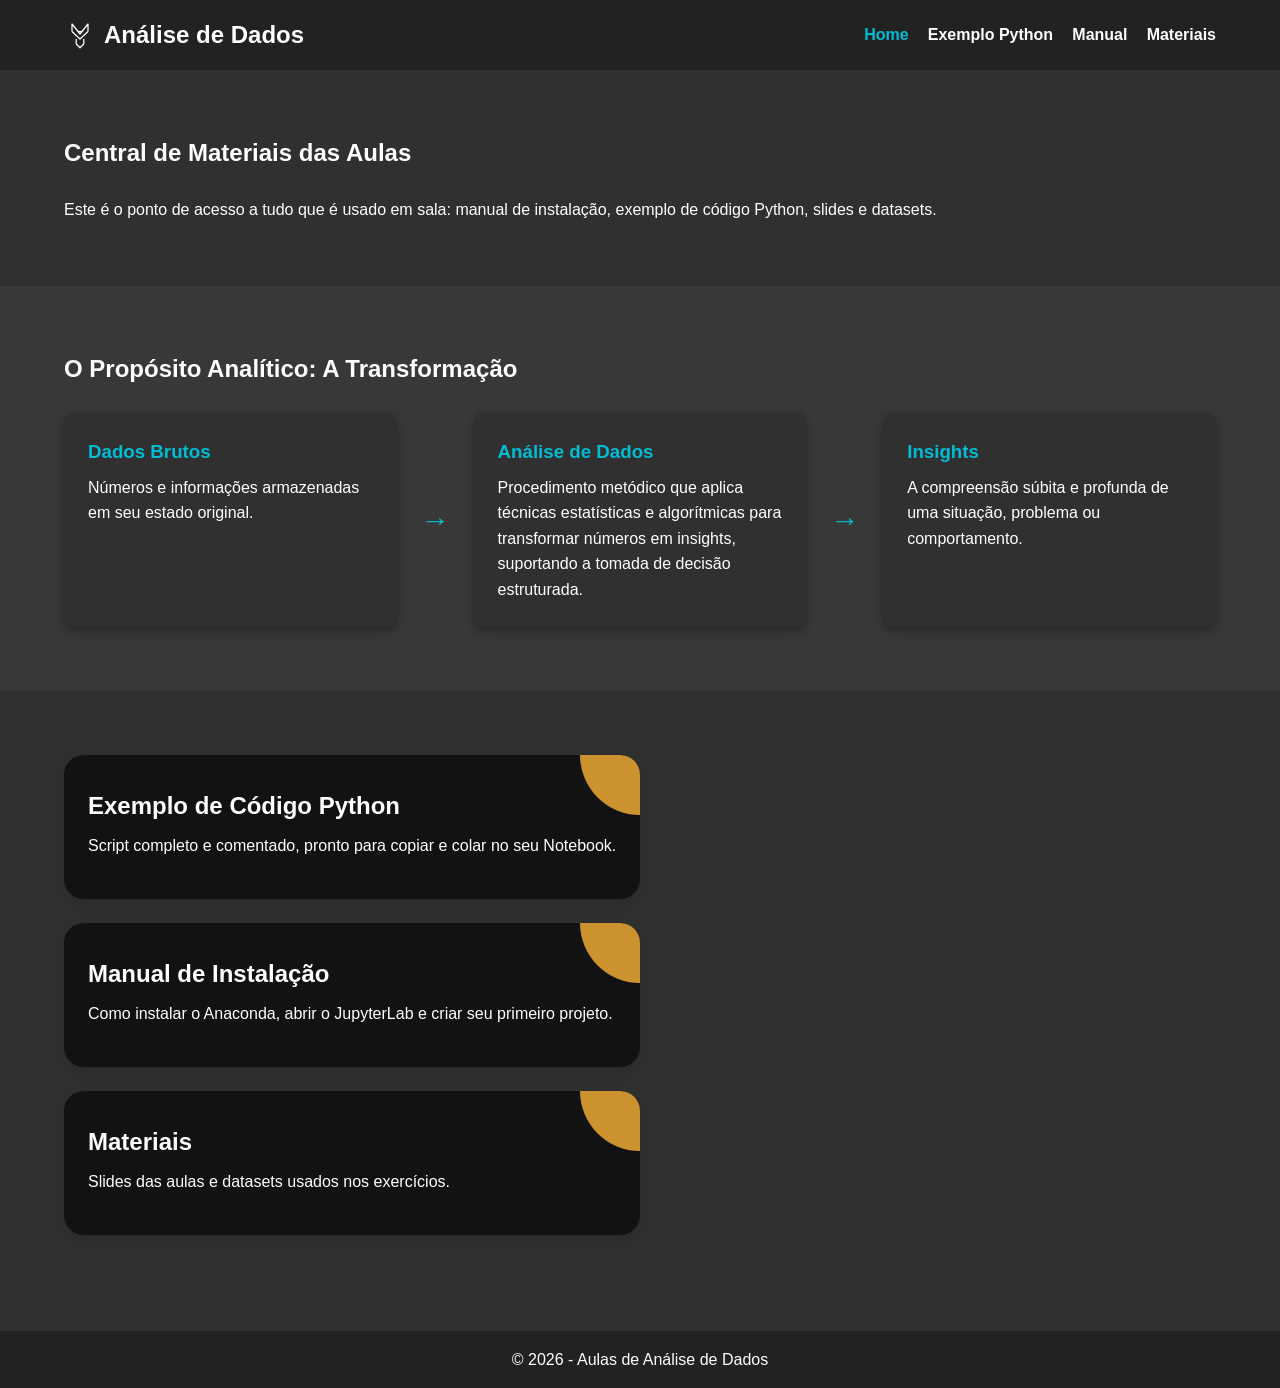
<file: index.html>
<!DOCTYPE html>
<html lang="pt-BR">
<head>
    <meta charset="UTF-8">
    <meta name="viewport" content="width=device-width, initial-scale=1.0">
    <meta name="description" content="Central de materiais das aulas de Análise de Dados">
    <title>Aulas de Análise de Dados</title>
    <link rel="stylesheet" href="css/style.css">
    <link rel="stylesheet" href="css/materiais-style.css">
</head>
<body class="fade-in">

    <!-- Cabeçalho / Navbar -->
    <header>
        <nav class="navbar">
            <h1>
                <a href="index.html" class="logo-link">
                    <img src="assets/icons/logo.svg" alt="Logotipo do curso de Análise de Dados">
                    Análise de Dados
                </a>
            </h1>
            <ul>
                <li><a href="index.html" class="active">Home</a></li>
                <li><a href="pages/exemplo-python.html">Exemplo Python</a></li>
                <li><a href="pages/manual.html">Manual</a></li>
                <li><a href="pages/materiais.html">Materiais</a></li>
            </ul>
        </nav>
    </header>

    <!-- Conteúdo principal -->
    <main>

        <!-- Seção Home -->
        <section id="home" class="section">
            <div class="container">
                <h2>Central de Materiais das Aulas</h2>
                <p>Este é o ponto de acesso a tudo que é usado em sala: manual de instalação, exemplo de código Python, slides e datasets.</p>
            </div>
        </section>

        <!-- Seção Introdução: O Propósito Analítico -->
        <section id="proposito" class="section bg-light">
            <div class="container">
                <h2>O Propósito Analítico: A Transformação</h2>
                <div class="flow-steps">

                    <div class="flow-step">
                        <h3>Dados Brutos</h3>
                        <p>Números e informações armazenadas em seu estado original.</p>
                    </div>

                    <span class="flow-arrow">→</span>

                    <div class="flow-step">
                        <h3>Análise de Dados</h3>
                        <p>Procedimento metódico que aplica técnicas estatísticas e algorítmicas para transformar números em insights, suportando a tomada de decisão estruturada.</p>
                    </div>

                    <span class="flow-arrow">→</span>

                    <div class="flow-step">
                        <h3>Insights</h3>
                        <p>A compreensão súbita e profunda de uma situação, problema ou comportamento.</p>
                    </div>

                </div>
            </div>
        </section>

        <!-- Seção acesso às páginas -->
        <section id="paginas" class="section">
            <div class="container">
                <div class="grid grid-stack">

                    <a href="pages/exemplo-python.html" class="card-link material-card">
                        <div class="card">                      
                            <h3>Exemplo de Código Python</h3>
                            <p>Script completo e comentado, pronto para copiar e colar no seu Notebook.</p>
                        </div>
                    </a>

                    <a href="pages/manual.html" class="card-link material-card">
                        <div class="card">
                            <h3>Manual de Instalação</h3>
                            <p>Como instalar o Anaconda, abrir o JupyterLab e criar seu primeiro projeto.</p>
                        </div>
                    </a>

                    <a href="pages/materiais.html" class="card-link material-card">
                        <div class="card">
                            <h3>Materiais</h3>
                            <p>Slides das aulas e datasets usados nos exercícios.</p>
                        </div>
                    </a>

                </div>
            </div>
        </section>

    </main>

    <!-- Rodapé -->
    <footer>
        <p>© 2026 - Aulas de Análise de Dados</p>
    </footer>

</body>
</html>
</file>
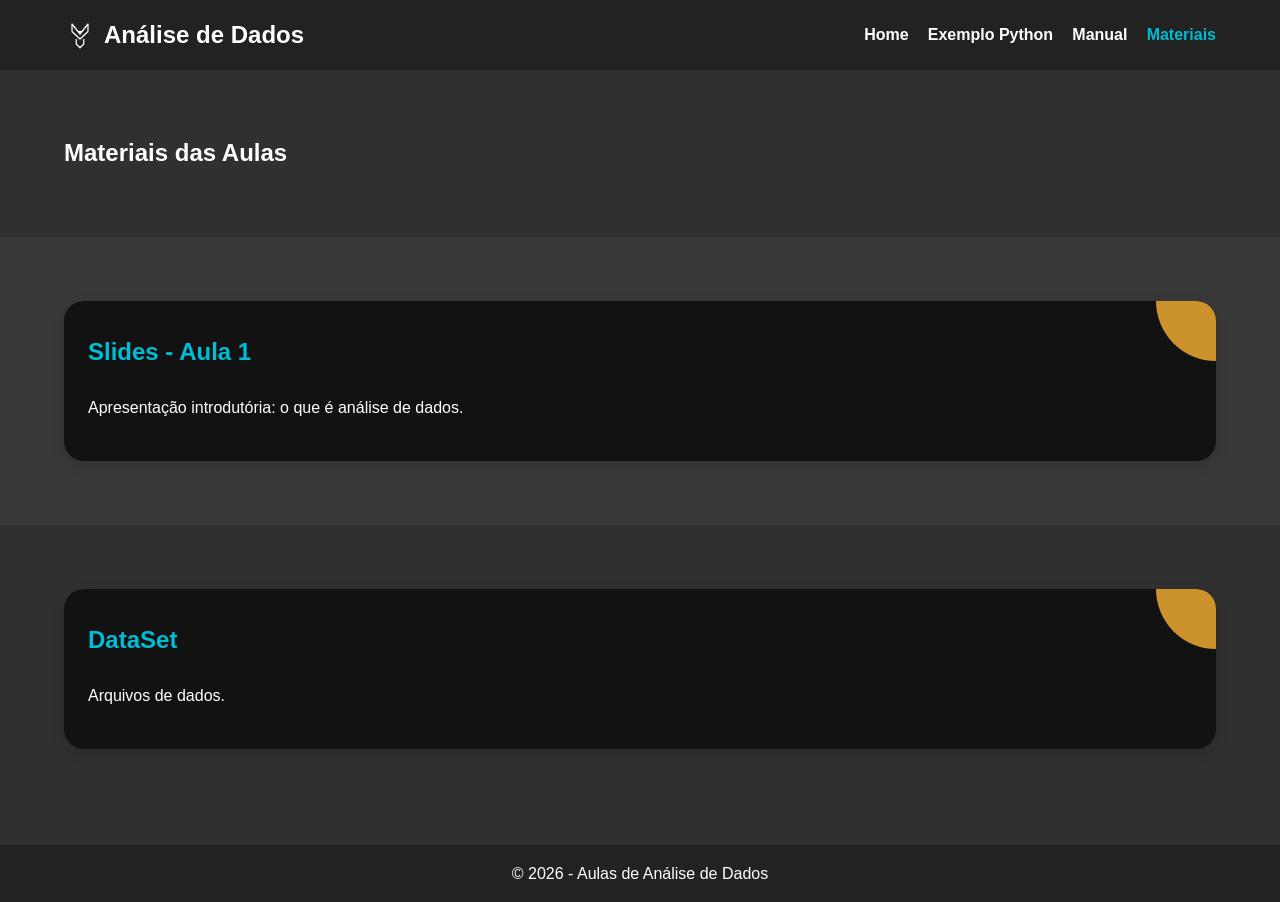
<file: pages/materiais.html>
<!DOCTYPE html>
<html lang="pt-BR">
<head>
    <meta charset="UTF-8">
    <meta name="viewport" content="width=device-width, initial-scale=1.0">
    <meta name="description" content="Materiais das aulas de Análise de Dados: slides e datasets">
    <title>Materiais - Análise de Dados</title>
    <link rel="stylesheet" href="../css/style.css">
    <link rel="stylesheet" href="../css/materiais-style.css">
</head>
<body class="fade-in">

    <!-- Cabeçalho / Navbar -->
    <header>
        <nav class="navbar">
            <h1>
                <a href="../index.html" class="logo-link">
                    <img src="../assets/icons/logo.svg" alt="Logotipo do curso de Análise de Dados">
                    Análise de Dados
                </a>
            </h1>
            <ul>
                <li><a href="../index.html">Home</a></li>
                <li><a href="exemplo-python.html">Exemplo Python</a></li>
                <li><a href="manual.html">Manual</a></li>
                <li><a href="materiais.html" class="active">Materiais</a></li>
            </ul>
        </nav>
    </header>

    <!-- Conteúdo principal -->
    <main>
        <section class="section">
            <div class="container">
                <h2>Materiais das Aulas</h2>
            </div>
        </section>
        <!-- Slides -->
        <section class="section modulo bg-light">
            <div class="container">
                <div class="grid">

                    <a href="https://docs.google.com/presentation/d/1Xhsw36nnxidTy0r3Mg1MV7ydks-rjGn_/edit?usp=sharing&ouid=114420601902661850065&rtpof=true&sd=true" target="_blank" class="card-link material-card">
                        <div class="card">
                            <h3>Slides - Aula 1</h3>
                            <p>Apresentação introdutória: o que é análise de dados.</p>
                        </div>
                    </a>
                </div>
            </div>
        </section>

        <!-- Datasets -->
        <section class="section modulo">
            <div class="container">
                <div class="grid">
                    <a href="https://github.com/Vnf13/Prof.vnf/tree/main/DataSet" target="_blank" class="card-link material-card">
                        <div class="card">
                            <h3>DataSet</h3>
                            <p>Arquivos de dados.</p>
                        </div>
                    </a>

                </div>
            </div>
        </section>

    </main>

    <!-- Rodapé -->
    <footer>
        <p>© 2026 - Aulas de Análise de Dados</p>
    </footer>

</body>
</html>
</file>
<file: css/style.css>
:root {
  --primary: #00bcd4;
  --bg-dark: #303030;
  --bg-darker: #222;
  --bg-light: #383838;
  --text-light: #fff;
  --card-yellow: #f9b234;
  --card-green: #3ecd5e;
  --card-red: #e44002;
  --card-purple: #952aff;
  --card-pink: #cd3e94;
  --card-blue: #4c49ea;
}

/* Reset */
* {
  margin: 0;
  padding: 0;
  box-sizing: border-box;
}

/* Body */
body {
  font-family: "Segoe UI", Arial, sans-serif;
  line-height: 1.6;
  background: var(--bg-dark);
  color: var(--text-light);
  opacity: 0;
  transition: opacity 0.6s ease;
  display: flex;
  flex-direction: column;
  min-height: 100vh;
}

main {
  flex: 1;
}

body.fade-in {
  opacity: 1;
}

/* Navbar / Header */
header {
  background: var(--bg-darker);
  color: var(--text-light);
  padding: 1rem 0;
}

.navbar {
  display: flex;
  justify-content: space-between;
  align-items: center;
  width: 90%;
  margin: auto;
}

.navbar .logo-link {
  display: flex;
  align-items: center;
  gap: 0.5rem;
  text-decoration: none;
  color: inherit;
  font-weight: bold;
}

.navbar .logo-link img {
  width: 32px;
  height: auto;
}

.navbar ul {
  list-style: none;
  display: flex;
  gap: 1.2rem;
}

.navbar ul li a {
  color: var(--text-light);
  text-decoration: none;
  font-weight: bold;
}

.navbar ul li a:hover,
.navbar ul li a.active {
  color: var(--primary);
}

/* Seções */
.section {
  padding: 4rem 0;
}

.bg-light {
  background: var(--bg-light);
}

.container {
  width: 90%;
  margin: auto;
  display: flex;
  flex-direction: column;
  gap: 1.5rem;
}

/* Botão de destaque (ex.: "Ver materiais") */
.btn-primary {
  display: inline-block;
  align-self: flex-start;
  background-color: var(--primary);
  color: var(--bg-darker);
  font-weight: bold;
  text-decoration: none;
  padding: 0.8rem 1.6rem;
  border-radius: 8px;
  transition: background-color 0.3s ease, transform 0.3s ease;
}

.btn-primary:hover {
  background-color: #007a8a;
  color: #fff;
  transform: translateY(-2px);
}

/* Grid genérico (usado por listas de cards) */
.grid {
  display: grid;
  grid-template-columns: repeat(auto-fit, minmax(240px, 1fr));
  gap: 1.5rem;
}

/* Cards */
.card {
  position: relative;
  overflow: hidden;
  padding: 2rem 1.5rem;
  border-radius: 20px;
  color: #fff;
  cursor: pointer;
  transition: transform 0.3s ease, box-shadow 0.3s ease;
  background-color: #121212;
  box-shadow: 0 5px 15px rgba(0,0,0,0.1);
}

.card:hover {
  transform: translateY(-8px);
  box-shadow: 0 10px 25px rgba(0,0,0,0.2);
}

.card h3 {
  font-size: 1.5rem;
  margin-bottom: 0.5rem;
  z-index: 2;
  position: relative;
}

.card p {
  margin-bottom: 0.5rem;
  z-index: 2;
  position: relative;
  color: #fff;
}

.card::before {
  content: "";
  position: absolute;
  width: 120px;
  height: 120px;
  border-radius: 50%;
  top: -60px;
  right: -60px;
  z-index: 1;
  transition: all 0.5s ease;
  opacity: 0.8;
}

.card:nth-child(6n+1)::before { background-color: var(--card-yellow); }
.card:nth-child(6n+2)::before { background-color: var(--card-green); }
.card:nth-child(6n+3)::before { background-color: var(--card-red); }
.card:nth-child(6n+4)::before { background-color: var(--card-purple); }
.card:nth-child(6n+5)::before { background-color: var(--card-pink); }
.card:nth-child(6n+6)::before { background-color: var(--card-blue); }

.card:hover::before {
  transform: scale(10);
  opacity: 0.2;
}

.card-link {
  text-decoration: none;
  color: inherit;
  display: block;
}

/* Rodapé */
footer {
  text-align: center;
  background: var(--bg-darker);
  color: var(--text-light);
  padding: 1rem 0;
  margin-top: 2rem;
}

/* Responsividade */
@media only screen and (max-width: 767px) {
  .navbar {
    flex-direction: column;
    gap: 1rem;
  }

  .navbar ul {
    flex-direction: column;
    gap: 0.5rem;
  }

  .container {
    width: 95%;
  }

  .card h3 {
    font-size: 1.25rem;
  }

  .card p {
    font-size: 0.9rem;
  }
}
</file>
<file: css/materiais-style.css>
/* ===== Título de cada módulo ===== */
.modulo h3 {
    color: var(--primary);
    margin-bottom: 1.5rem;
}

/* ===== Ícone no topo do card de material ===== */
.material-card .material-icon {
    font-size: 2rem;
    margin-bottom: 0.5rem;
}

/* ===== Cards empilhados (um abaixo do outro) ===== */
.grid-stack {
    grid-template-columns: 1fr;
    max-width: 700px;
    margin-left: 0;
    margin-right: auto;
}

/* ===== Fluxo "O Propósito Analítico" ===== */
.flow-steps {
    display: flex;
    flex-wrap: wrap;
    align-items: stretch;
    gap: 1rem;
}

.flow-step {
    flex: 1 1 220px;
    background-color: #303030;
    padding: 1.5rem;
    border-radius: 10px;
    box-shadow: 0 4px 8px rgba(0,0,0,0.3);
}

.flow-step h3 {
    color: var(--primary);
    margin-bottom: 0.5rem;
}

.flow-arrow {
    display: flex;
    align-items: center;
    justify-content: center;
    font-size: 1.8rem;
    color: var(--primary);
    padding: 0 0.5rem;
}

@media only screen and (max-width: 767px) {
    .flow-steps {
        flex-direction: column;
    }

    .flow-arrow {
        transform: rotate(90deg);
    }
}
</file>
